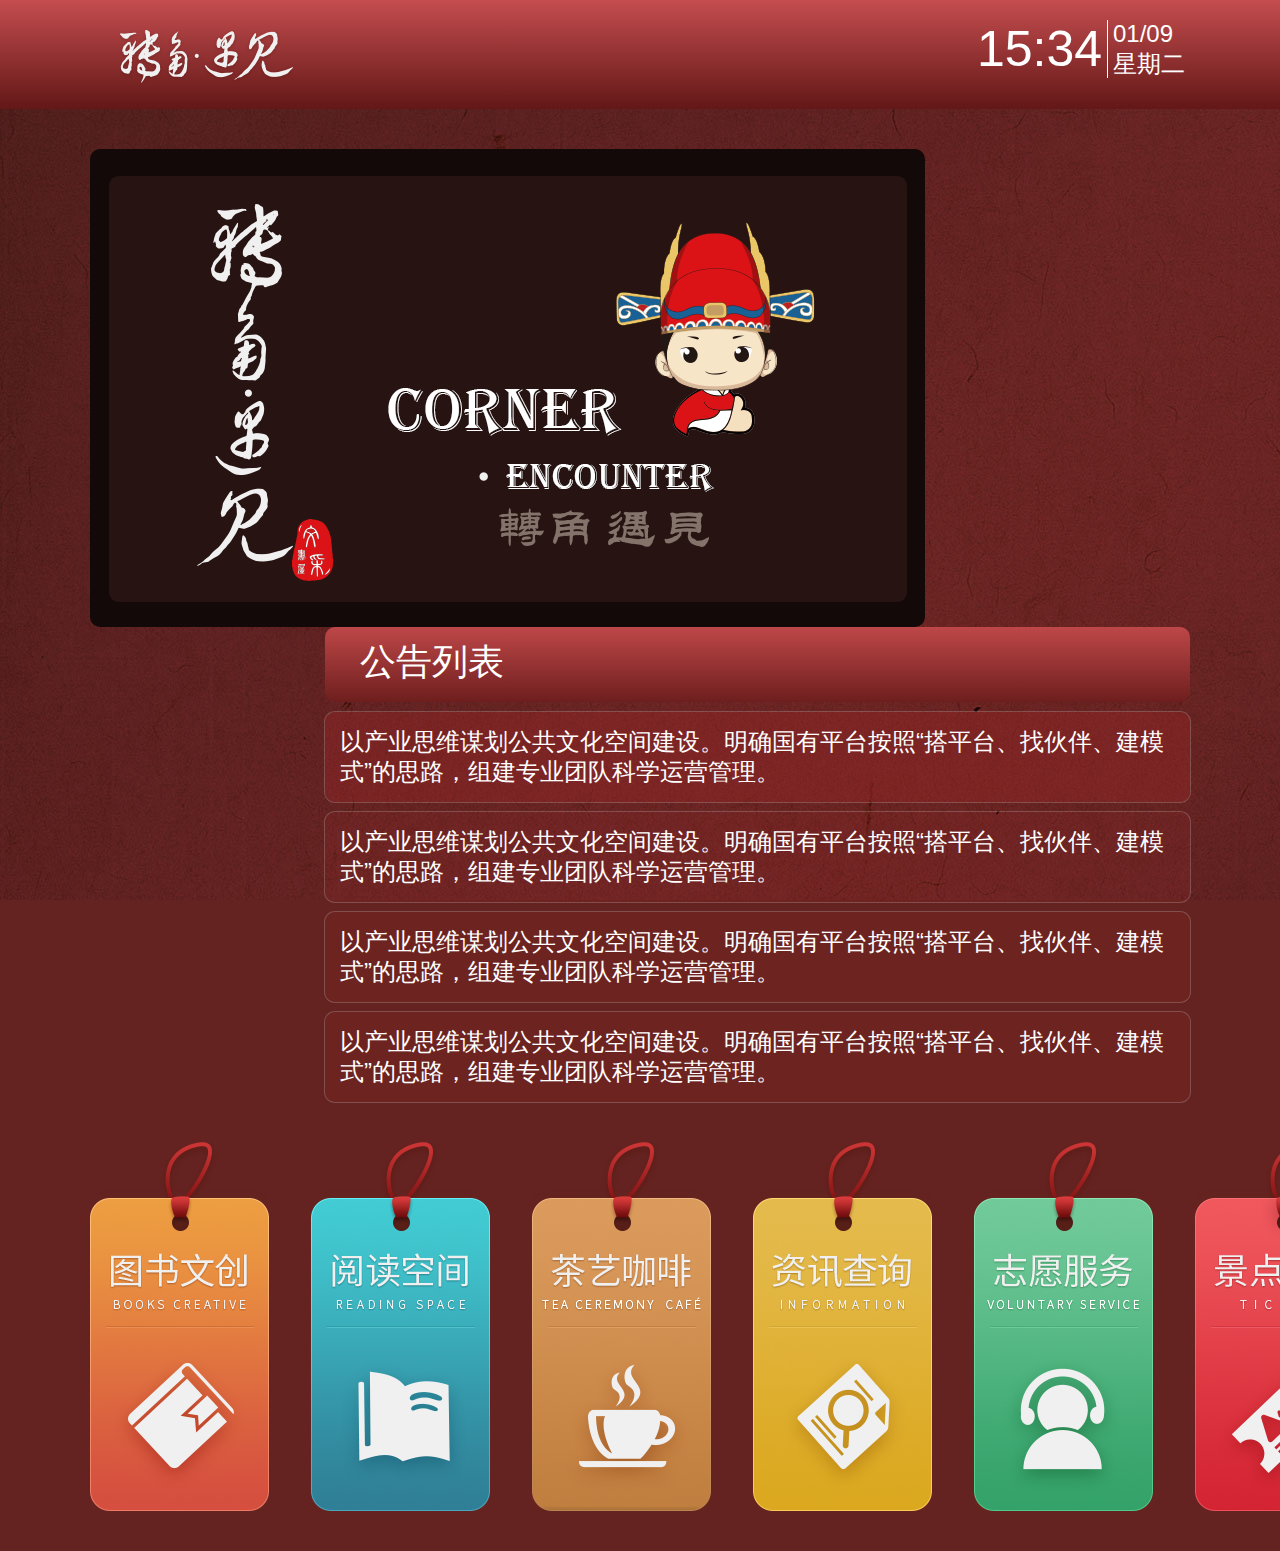
<file: index.html>
<!DOCTYPE html>
<html lang="en">
<head>
	<meta charset="UTF-8">
	<title>夫子庙</title>
	<link rel="stylesheet" href="res/style/css/app.css">
</head>
<body>
	<div class="title clearfix">
		<h1 class="pull-left"><a href="###"><img src="res/images/logo.png" /></a></h1>
		<div class="pull-right">
			<div class="quick_wrapper clearfix">
				<div class="time pull-left">15:34</div>
				<div class="date pull-left">
					<div class="dd">01/09</div>
					<div class="weekend">星期二</div>
				</div>
			</div>
		</div>
	</div>
	<div class="content index">
		<div class="row clearfix">
			<div class="banner pull-left">
				<img src="res/images/img_banner.png" alt="">
			</div>
			<div class="notice pull-right">
				<div class="notice_t">公告列表</div>
				<div class="notice_c">
					<ul>
						<li><a class="active" href="#">以产业思维谋划公共文化空间建设。明确国有平台按照“搭平台、找伙伴、建模式”的思路，组建专业团队科学运营管理。</a></li>
						<li><a href="#">以产业思维谋划公共文化空间建设。明确国有平台按照“搭平台、找伙伴、建模式”的思路，组建专业团队科学运营管理。</a></li>
						<li><a href="#">以产业思维谋划公共文化空间建设。明确国有平台按照“搭平台、找伙伴、建模式”的思路，组建专业团队科学运营管理。</a></li>
						<li><a href="#">以产业思维谋划公共文化空间建设。明确国有平台按照“搭平台、找伙伴、建模式”的思路，组建专业团队科学运营管理。</a></li>
					</ul>
				</div>
			</div>
		</div>
		<div class="row clearfix">
			<div class="nav clearfix">
				<ul class="clearfix">
					<li class="pull-left nav1"><a href="###"></a></li>
					<li class="pull-left nav2"><a href="###"></a></li>
					<li class="pull-left nav3"><a href="###"></a></li>
					<li class="pull-left nav4"><a href="###"></a></li>
					<li class="pull-left nav5"><a href="###"></a></li>
					<li class="pull-left nav6"><a href="###"></a></li>
					<li class="pull-left nav7"><a href="###"></a></li>
					<li class="pull-left nav8"><a href="###"></a></li>
				</ul>
			</div>
		</div>
	</div>
</body>
</html>
</file>
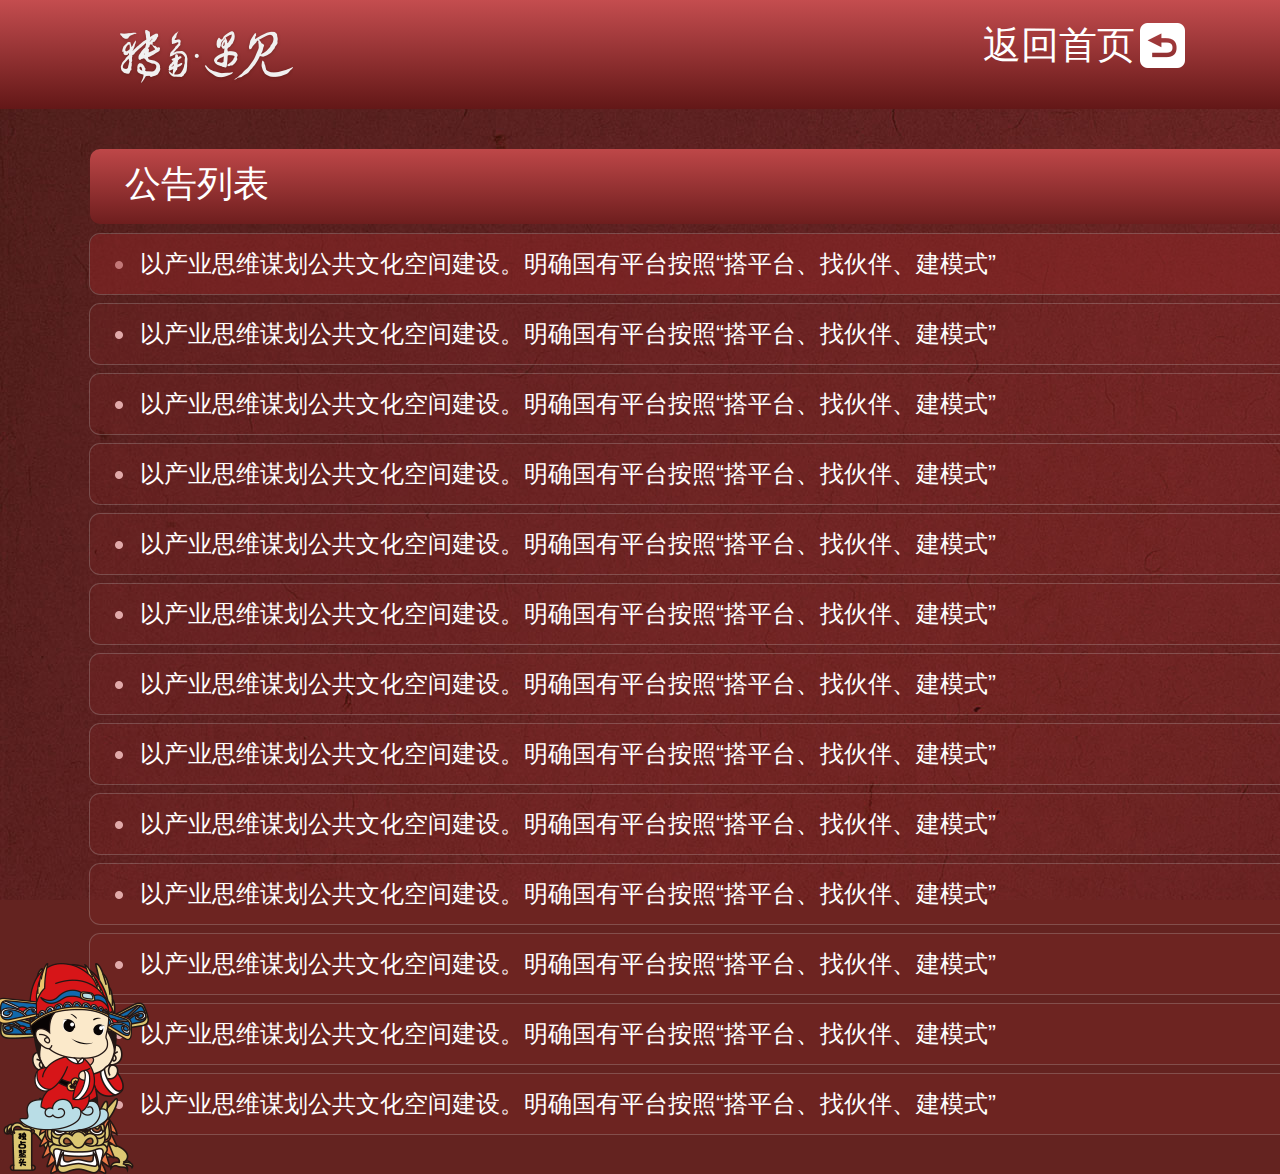
<file: news_list.html>
<!DOCTYPE html>
<html lang="en">
<head>
	<meta charset="UTF-8">
	<title>夫子庙</title>
	<link rel="stylesheet" href="res/style/css/app.css">
</head>
<body>
	<div class="title clearfix">
		<h1 class="pull-left"><a href="###"><img src="res/images/logo.png" /></a></h1>
		<div class="pull-right">
			<div class="quick_wrapper clearfix">
				<div class="btn_back">
					<a href="#">返回首页</a>
				</div>
			</div>
		</div>
	</div>
	<div class="content clearfix index news-list">
		<div class="row clearfix">
			<div class="notice">
				<div class="notice_t">公告列表</div>
				<div class="notice_c">
					<ul>
						<li><a class="active" href="#">以产业思维谋划公共文化空间建设。明确国有平台按照“搭平台、找伙伴、建模式”</a></li>
						<li><a href="#">以产业思维谋划公共文化空间建设。明确国有平台按照“搭平台、找伙伴、建模式”</a></li>
						<li><a href="#">以产业思维谋划公共文化空间建设。明确国有平台按照“搭平台、找伙伴、建模式”</a></li>
						<li><a href="#">以产业思维谋划公共文化空间建设。明确国有平台按照“搭平台、找伙伴、建模式”</a></li>
						<li><a href="#">以产业思维谋划公共文化空间建设。明确国有平台按照“搭平台、找伙伴、建模式”</a></li>
						<li><a href="#">以产业思维谋划公共文化空间建设。明确国有平台按照“搭平台、找伙伴、建模式”</a></li>
						<li><a href="#">以产业思维谋划公共文化空间建设。明确国有平台按照“搭平台、找伙伴、建模式”</a></li>
						<li><a href="#">以产业思维谋划公共文化空间建设。明确国有平台按照“搭平台、找伙伴、建模式”</a></li>
						<li><a href="#">以产业思维谋划公共文化空间建设。明确国有平台按照“搭平台、找伙伴、建模式”</a></li>
						<li><a href="#">以产业思维谋划公共文化空间建设。明确国有平台按照“搭平台、找伙伴、建模式”</a></li>
						<li><a href="#">以产业思维谋划公共文化空间建设。明确国有平台按照“搭平台、找伙伴、建模式”</a></li>
						<li><a href="#">以产业思维谋划公共文化空间建设。明确国有平台按照“搭平台、找伙伴、建模式”</a></li>
						<li><a href="#">以产业思维谋划公共文化空间建设。明确国有平台按照“搭平台、找伙伴、建模式”</a></li>
					</ul>
				</div>
			</div>
			<div class="ico_kids"><img src="res/images/ico_kids4.png" alt=""></div>
		</div>
	</div>
</body>
</html>
</file>
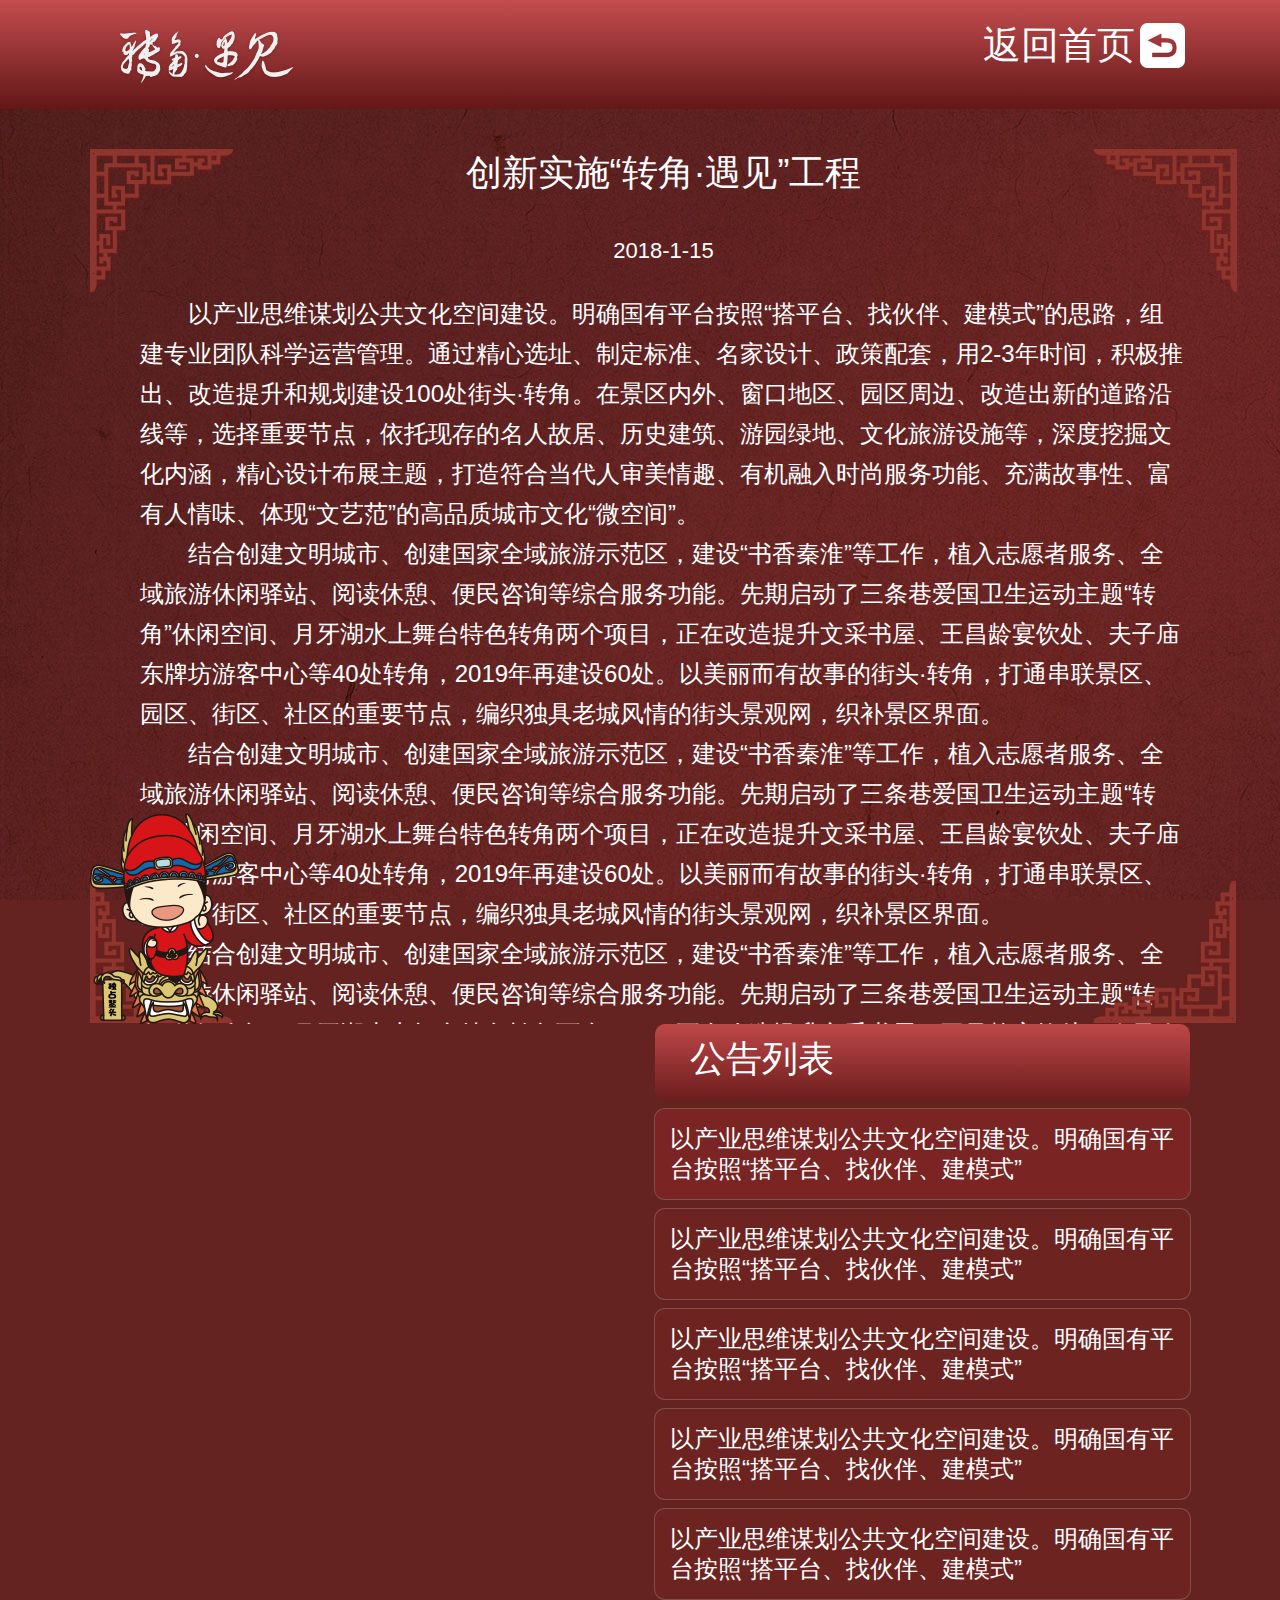
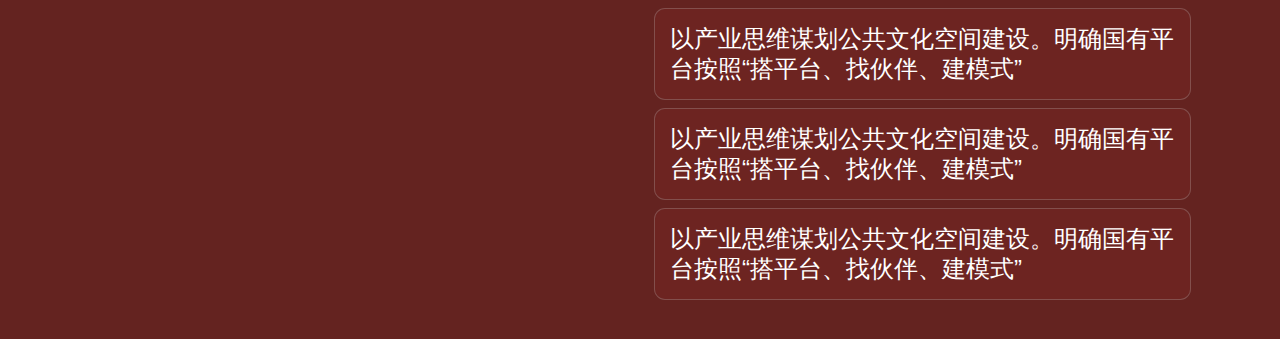
<file: notice_details.html>
<!DOCTYPE html>
<html lang="en">
<head>
	<meta charset="UTF-8">
	<title>夫子庙</title>
	<link rel="stylesheet" href="res/style/css/app.css">
</head>
<body>
	<div class="title clearfix">
		<h1 class="pull-left"><a href="###"><img src="res/images/logo.png" /></a></h1>
		<div class="pull-right">
			<div class="quick_wrapper clearfix">
				<div class="btn_back">
					<a href="#">返回首页</a>
				</div>
			</div>
		</div>
	</div>
	<div class="content clearfix index notice-details">
		<div class="row clearfix">
			<div class="pull-left notice_info">
				<div class="t">创新实施“转角·遇见”工程</div>
				<div class="dd">2018-1-15</div>
				<div class="txt scroll">
					<p>以产业思维谋划公共文化空间建设。明确国有平台按照“搭平台、找伙伴、建模式”的思路，组建专业团队科学运营管理。通过精心选址、制定标准、名家设计、政策配套，用2-3年时间，积极推出、改造提升和规划建设100处街头·转角。在景区内外、窗口地区、园区周边、改造出新的道路沿线等，选择重要节点，依托现存的名人故居、历史建筑、游园绿地、文化旅游设施等，深度挖掘文化内涵，精心设计布展主题，打造符合当代人审美情趣、有机融入时尚服务功能、充满故事性、富有人情味、体现“文艺范”的高品质城市文化“微空间”。</p>
					<p>结合创建文明城市、创建国家全域旅游示范区，建设“书香秦淮”等工作，植入志愿者服务、全域旅游休闲驿站、阅读休憩、便民咨询等综合服务功能。先期启动了三条巷爱国卫生运动主题“转角”休闲空间、月牙湖水上舞台特色转角两个项目，正在改造提升文采书屋、王昌龄宴饮处、夫子庙东牌坊游客中心等40处转角，2019年再建设60处。以美丽而有故事的街头·转角，打通串联景区、园区、街区、社区的重要节点，编织独具老城风情的街头景观网，织补景区界面。</p>
					<p>结合创建文明城市、创建国家全域旅游示范区，建设“书香秦淮”等工作，植入志愿者服务、全域旅游休闲驿站、阅读休憩、便民咨询等综合服务功能。先期启动了三条巷爱国卫生运动主题“转角”休闲空间、月牙湖水上舞台特色转角两个项目，正在改造提升文采书屋、王昌龄宴饮处、夫子庙东牌坊游客中心等40处转角，2019年再建设60处。以美丽而有故事的街头·转角，打通串联景区、园区、街区、社区的重要节点，编织独具老城风情的街头景观网，织补景区界面。</p>
					<p>结合创建文明城市、创建国家全域旅游示范区，建设“书香秦淮”等工作，植入志愿者服务、全域旅游休闲驿站、阅读休憩、便民咨询等综合服务功能。先期启动了三条巷爱国卫生运动主题“转角”休闲空间、月牙湖水上舞台特色转角两个项目，正在改造提升文采书屋、王昌龄宴饮处、夫子庙东牌坊游客中心等40处转角，2019年再建设60处。以美丽而有故事的街头·转角，打通串联景区、园区、街区、社区的重要节点，编织独具老城风情的街头景观网，织补景区界面。</p>
				</div>
				<div class="b_tl"></div>
				<div class="b_tr"></div>
				<div class="b_bl"></div>
				<div class="b_br"></div>
				<div class="ico_kids"></div>
			</div>
			
			<div class="notice pull-right">
				<div class="notice_t">公告列表</div>
				<div class="notice_c">
					<ul>
						<li><a class="active" href="#">以产业思维谋划公共文化空间建设。明确国有平台按照“搭平台、找伙伴、建模式”</a></li>
						<li><a href="#">以产业思维谋划公共文化空间建设。明确国有平台按照“搭平台、找伙伴、建模式”</a></li>
						<li><a href="#">以产业思维谋划公共文化空间建设。明确国有平台按照“搭平台、找伙伴、建模式”</a></li>
						<li><a href="#">以产业思维谋划公共文化空间建设。明确国有平台按照“搭平台、找伙伴、建模式”</a></li>
						<li><a href="#">以产业思维谋划公共文化空间建设。明确国有平台按照“搭平台、找伙伴、建模式”</a></li>
						<li><a href="#">以产业思维谋划公共文化空间建设。明确国有平台按照“搭平台、找伙伴、建模式”</a></li>
						<li><a href="#">以产业思维谋划公共文化空间建设。明确国有平台按照“搭平台、找伙伴、建模式”</a></li>
						<li><a href="#">以产业思维谋划公共文化空间建设。明确国有平台按照“搭平台、找伙伴、建模式”</a></li>
					</ul>
				</div>
			</div>
		</div>
	</div>
</body>
</html>
</file>
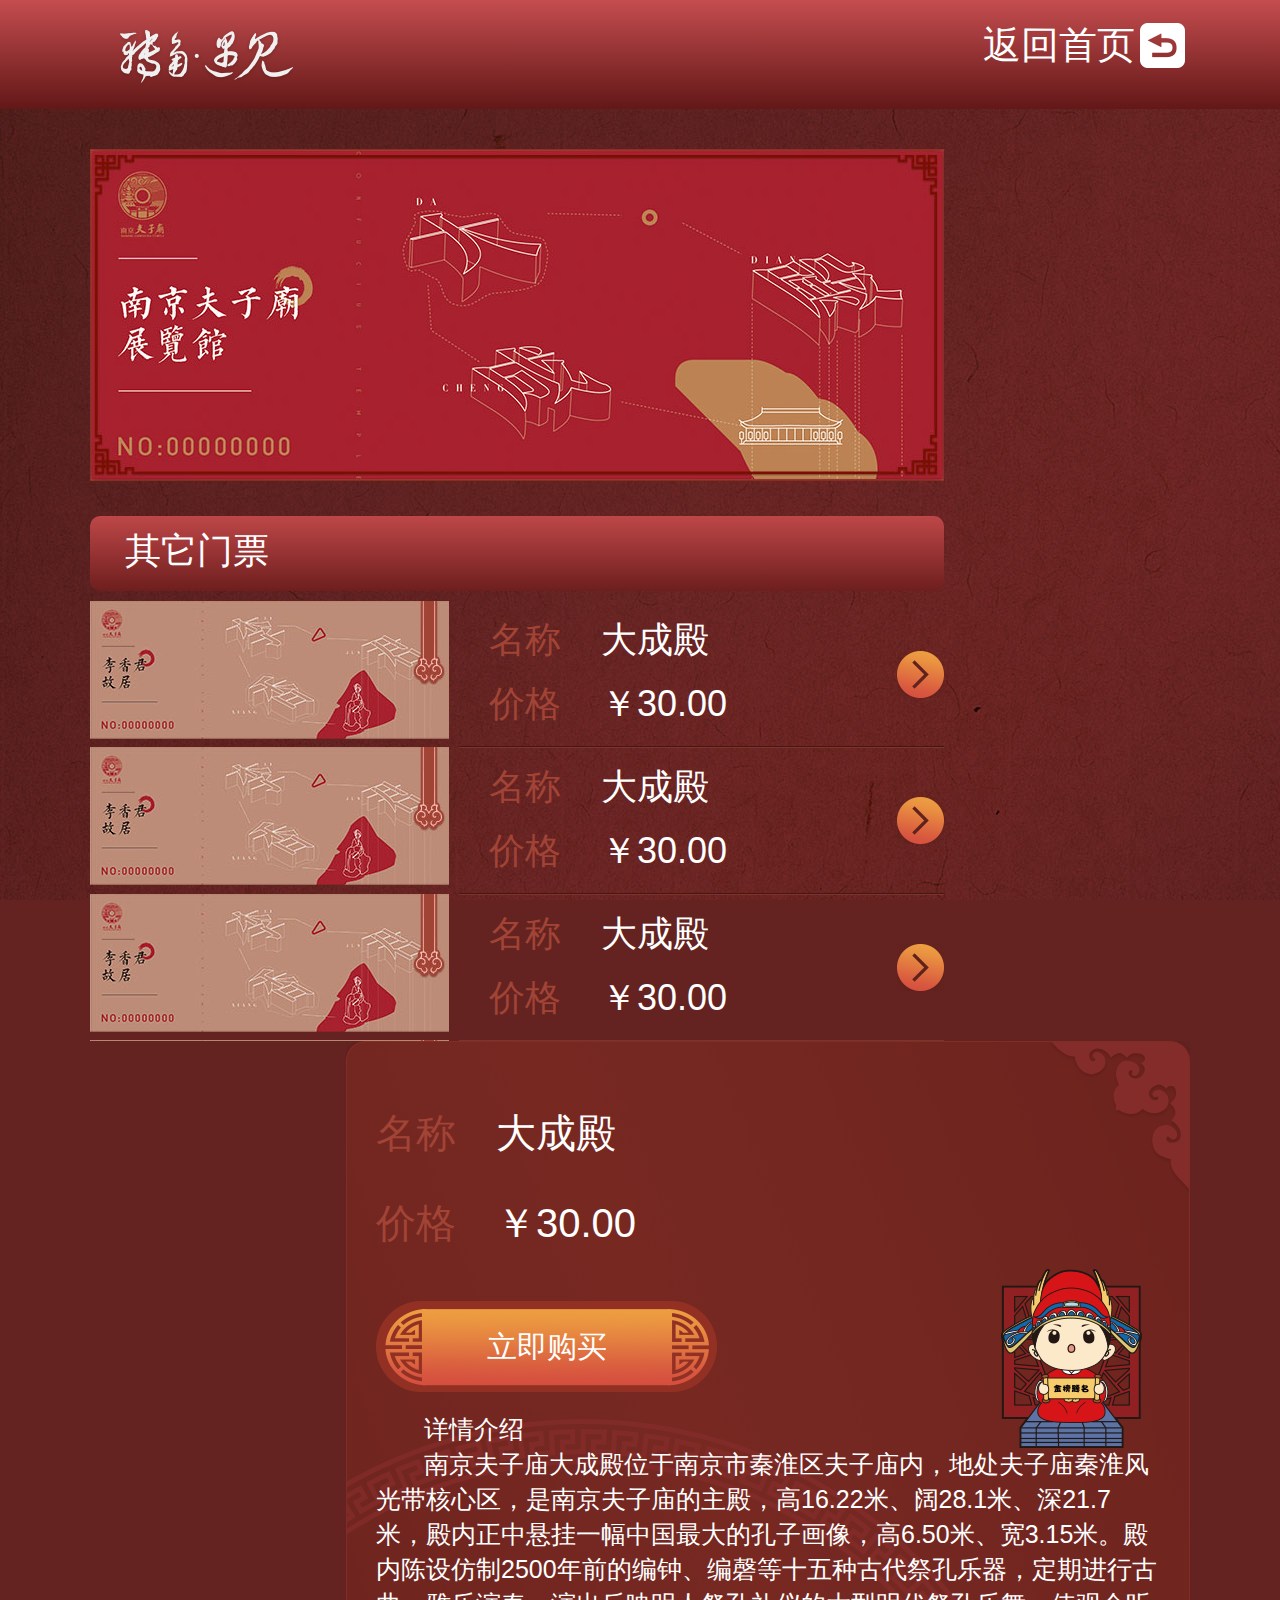
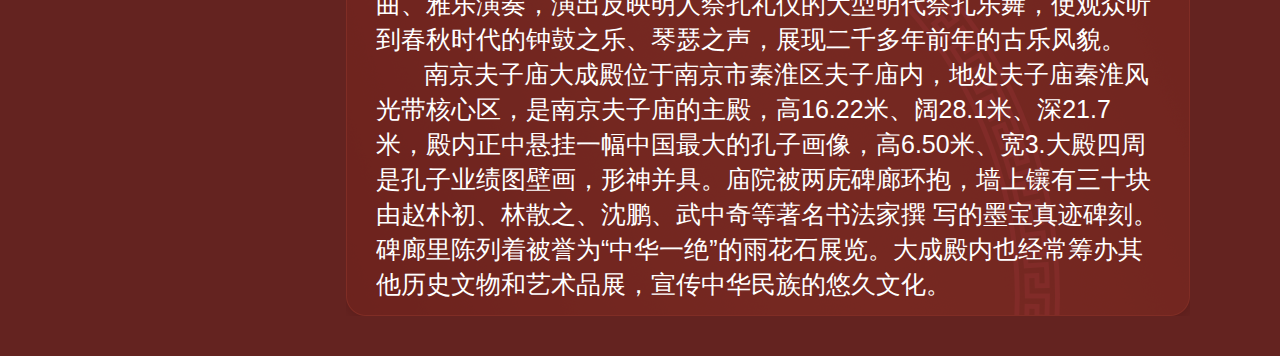
<file: ticket_details.html>
<!DOCTYPE html>
<html lang="en">
<head>
	<meta charset="UTF-8">
	<title>夫子庙</title>
	<link rel="stylesheet" href="res/style/css/app.css">
</head>
<body>
	<div class="title clearfix">
		<h1 class="pull-left"><a href="###"><img src="res/images/logo.png" /></a></h1>
		<div class="pull-right">
			<div class="quick_wrapper clearfix">
				<div class="btn_back">
					<a href="#">返回首页</a>
				</div>
			</div>
		</div>
	</div>
	<div class="content clearfix ticket-list ticket-details">
		<div class="ticket_wrapper pull-left">
			<div class="row">
				<div class="tk"><img src="res/images/img_ticket.jpg" alt=""></div>
			</div>
			<div class="row">
				<div class="notice">
					<div class="notice_t">其它门票</div>
					<div class="notice_c scroll">
						<ul>
							<li>
								<a class="clearfix" href="###">
									<span class="img pull-left"><img src="res/images/img_ticket_mini.jpg" alt=""></span>
									<span class="info pull-left info1">
										<span class="t"><span>名称</span>大成殿</span>
										<span class="t p"><span>价格</span>￥30.00</span>
									</span>
								</a>
							</li>
							<li>
								<a class="clearfix" href="###">
									<span class="img pull-left"><img src="res/images/img_ticket_mini.jpg" alt=""></span>
									<span class="info pull-left">
										<span class="t"><span>名称</span>大成殿</span>
										<span class="t p"><span>价格</span>￥30.00</span>
									</span>
								</a>
							</li>
							<li>
								<a class="clearfix" href="###">
									<span class="img pull-left"><img src="res/images/img_ticket_mini.jpg" alt=""></span>
									<span class="info pull-left info3">
										<span class="t"><span>名称</span>大成殿</span>
										<span class="t p"><span>价格</span>￥30.00</span>
									</span>
								</a>
							</li>
							<li>
								<a class="clearfix" href="###">
									<span class="img pull-left"><img src="res/images/img_ticket_mini.jpg" alt=""></span>
									<span class="info pull-left info3">
										<span class="t"><span>名称</span>大成殿</span>
										<span class="t p"><span>价格</span>￥30.00</span>
									</span>
								</a>
							</li>
						</ul>
					</div>
				</div>
			</div>
		</div>
		<div class="ticket_info pull-right">
			<div class="row">
				<div class="info">
					<div class="t"><span>名称</span>大成殿</div>
					<div class="t p"><span>价格</span>￥30.00</div>
					<div class="btn"><a class="d" href="###">立即购买</a></div>
				</div>
			</div>
			<div class="row">
				<div class="txt scroll">
					<div class="t">详情介绍</div>
					<p>南京夫子庙大成殿位于南京市秦淮区夫子庙内，地处夫子庙秦淮风光带核心区，是南京夫子庙的主殿，高16.22米、阔28.1米、深21.7米，殿内正中悬挂一幅中国最大的孔子画像，高6.50米、宽3.15米。殿内陈设仿制2500年前的编钟、编磬等十五种古代祭孔乐器，定期进行古曲、雅乐演奏，演出反映明人祭孔礼仪的大型明代祭孔乐舞，使观众听到春秋时代的钟鼓之乐、琴瑟之声，展现二千多年前年的古乐风貌。</p>
					<p>南京夫子庙大成殿位于南京市秦淮区夫子庙内，地处夫子庙秦淮风光带核心区，是南京夫子庙的主殿，高16.22米、阔28.1米、深21.7米，殿内正中悬挂一幅中国最大的孔子画像，高6.50米、宽3.大殿四周是孔子业绩图壁画，形神并具。庙院被两庑碑廊环抱，墙上镶有三十块由赵朴初、林散之、沈鹏、武中奇等著名书法家撰 写的墨宝真迹碑刻。碑廊里陈列着被誉为“中华一绝”的雨花石展览。大成殿内也经常筹办其他历史文物和艺术品展，宣传中华民族的悠久文化。</p>
					<p>南京夫子庙大成殿位于南京市秦淮区夫子庙内，地处夫子庙秦淮风光带核心区，是南京夫子庙的主殿，高16.22米、阔28.1米、深21.7米，殿内正中悬挂一幅中国最大的孔子画像，高6.50米、宽3.大殿四周是孔子业绩图壁画，形神并具。庙院被两庑碑廊环抱，墙上镶有三十块由赵朴初、林散之、沈鹏、武中奇等著名书法家撰 写的墨宝真迹碑刻。碑廊里陈列着被誉为“中华一绝”的雨花石展览。大成殿内也经常筹办其他历史文物和艺术品展，宣传中华民族的悠久文化。</p>
				</div>
			</div>
		</div>
	</div>
</body>
</html>
</file>
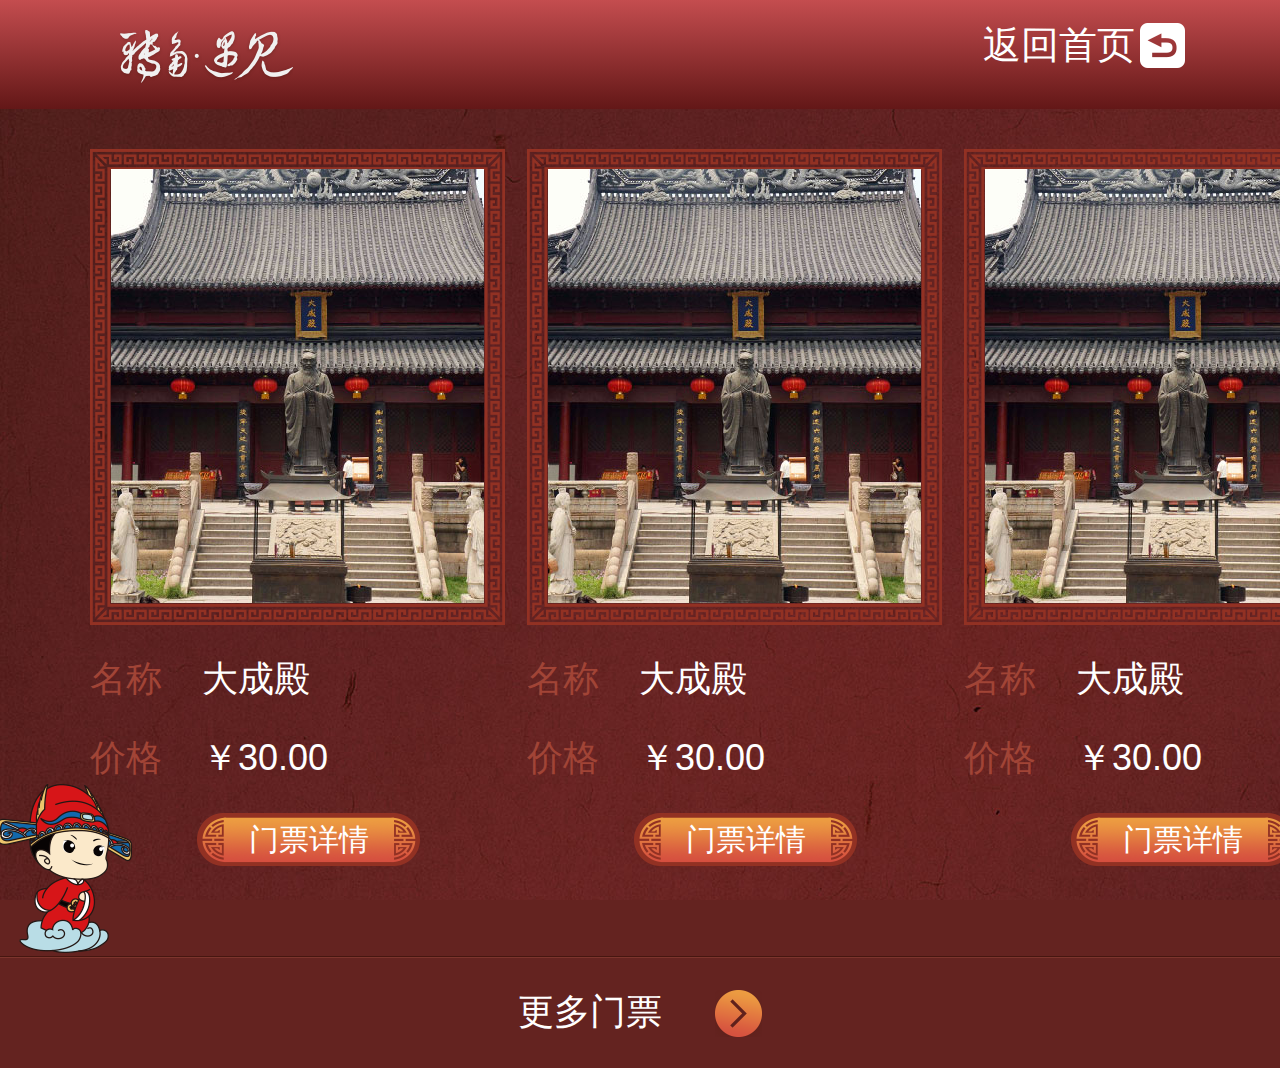
<file: ticket_index.html>
<!DOCTYPE html>
<html lang="en">
<head>
	<meta charset="UTF-8">
	<title>夫子庙</title>
	<link rel="stylesheet" href="res/style/css/app.css">
</head>
<body>
	<div class="title clearfix">
		<h1 class="pull-left"><a href="###"><img src="res/images/logo.png" /></a></h1>
		<div class="pull-right">
			<div class="quick_wrapper clearfix">
				<div class="btn_back">
					<a href="#">返回首页</a>
				</div>
			</div>
		</div>
	</div>
	<div class="content clearfix ticket-list ticket-index">
		<div class="ticket">
			<ul class="clearfix">
				<li class="pull-left">
					<div class="img"><a href="###"><img src="res/images/img2.jpg" alt=""></a></div>
					<div class="info">
						<div class="t"><span>名称</span>大成殿</div>
						<div class="t p"><span>价格</span>￥30.00</div>
						<div class="btn"><a class="d" href="###">门票详情</a></div>
					</div>
				</li>
				<li class="pull-left">
					<div class="img"><a href="###"><img src="res/images/img2.jpg" alt=""></a></div>
					<div class="info">
						<div class="t"><span>名称</span>大成殿</div>
						<div class="t p"><span>价格</span>￥30.00</div>
						<div class="btn"><a class="d" href="###">门票详情</a></div>
					</div>
				</li>
				<li class="pull-left">
					<div class="img"><a href="###"><img src="res/images/img2.jpg" alt=""></a></div>
					<div class="info">
						<div class="t"><span>名称</span>大成殿</div>
						<div class="t p"><span>价格</span>￥30.00</div>
						<div class="btn"><a class="d" href="###">门票详情</a></div>
					</div>
				</li>
				<li class="pull-left">
					<div class="img"><a href="###"><img src="res/images/img2.jpg" alt=""></a></div>
					<div class="info">
						<div class="t"><span>名称</span>大成殿</div>
						<div class="t p"><span>价格</span>￥30.00</div>
						<div class="btn"><a class="d" href="###">门票详情</a></div>
					</div>
				</li>
			</ul>
		</div>
		<div class="ico_kids"><img src="res/images/ico_kids4.png" alt=""></div>
	</div>
	<div class="ticket_index_more text-center">
		<a href="###" class="btn_more">更多门票</a>
	</div>
</body>
</html>
</file>
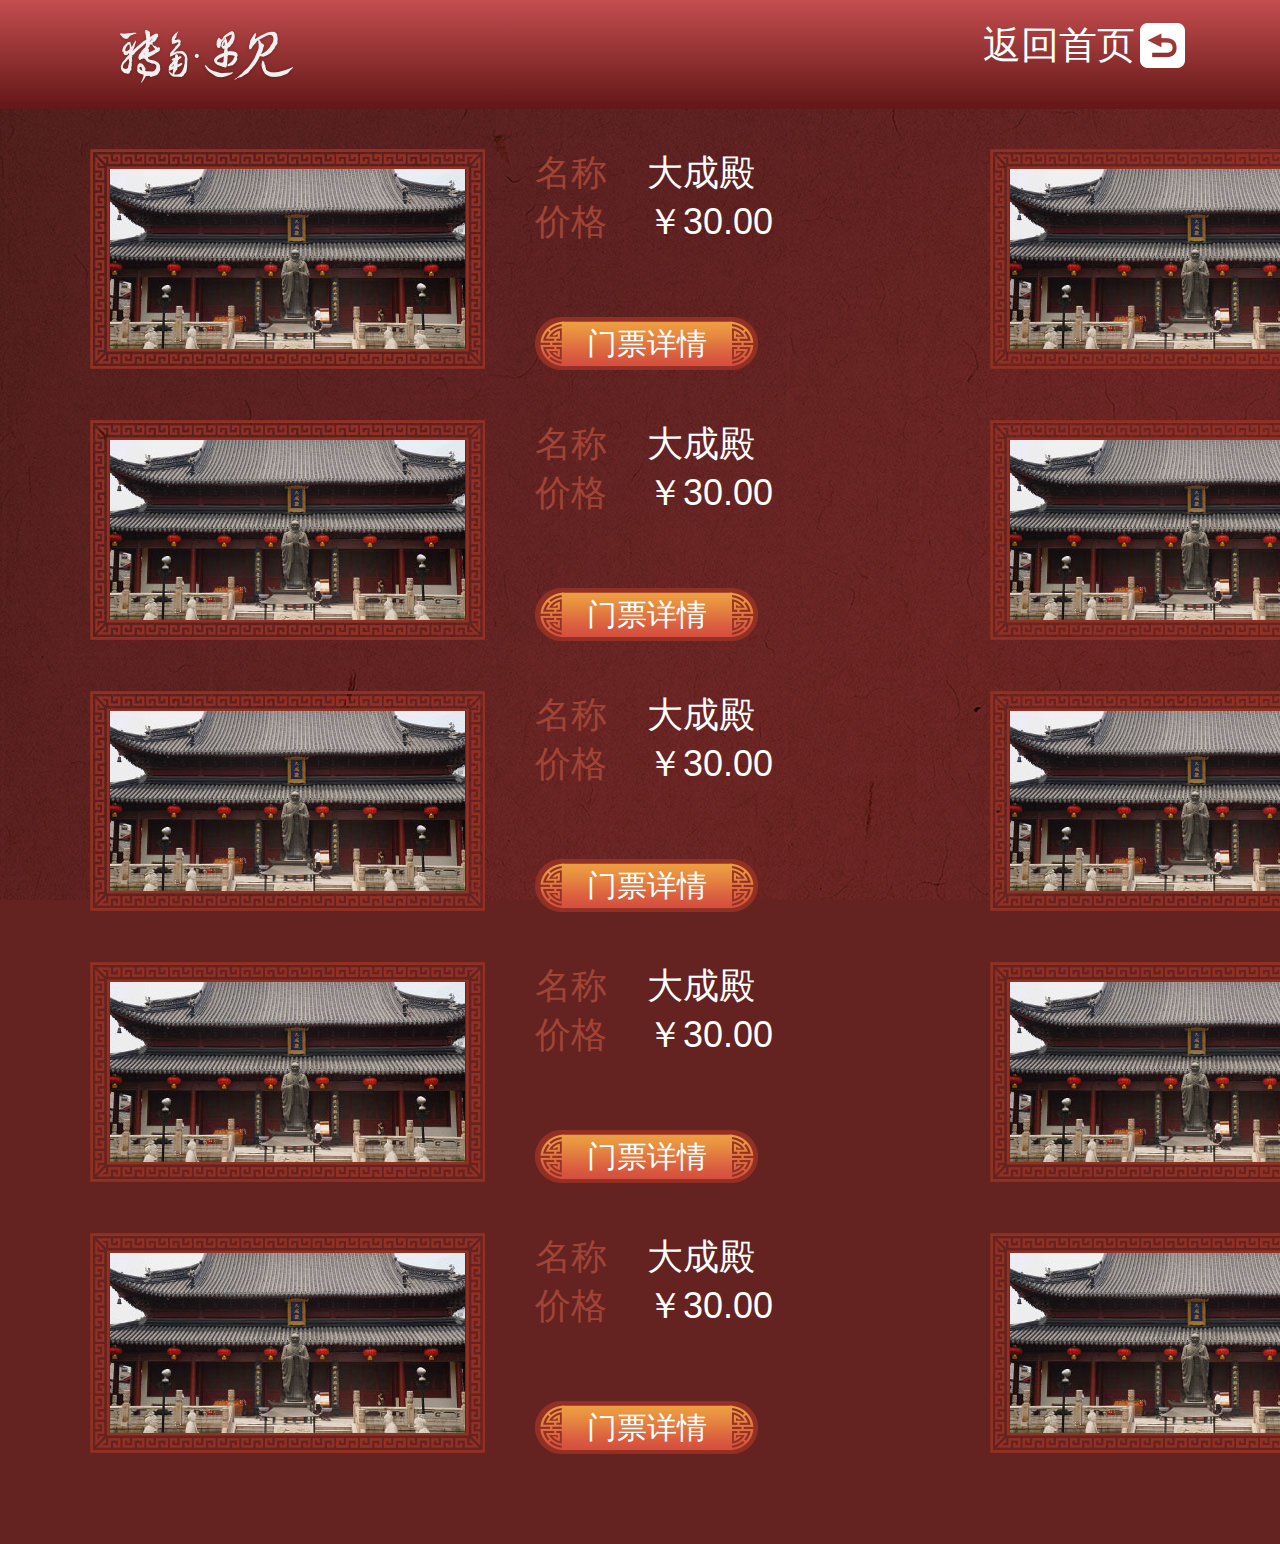
<file: ticket_list.html>
<!DOCTYPE html>
<html lang="en">
<head>
	<meta charset="UTF-8">
	<title>夫子庙</title>
	<link rel="stylesheet" href="res/style/css/app.css">
</head>
<body>
	<div class="title clearfix">
		<h1 class="pull-left"><a href="###"><img src="res/images/logo.png" /></a></h1>
		<div class="pull-right">
			<div class="quick_wrapper clearfix">
				<div class="btn_back">
					<a href="#">返回首页</a>
				</div>
			</div>
		</div>
	</div>
	<div class="content clearfix ticket-list">
		<div class="ticket">
			<ul class="clearfix">
				<li class="pull-left">
					<div class="img pull-left"><a href="###"><img src="res/images/img1.jpg" alt=""></a></div>
					<div class="info pull-left">
						<div class="t"><span>名称</span>大成殿</div>
						<div class="t p"><span>价格</span>￥30.00</div>
						<div class="btn"><a class="d" href="###">门票详情</a></div>
					</div>
				</li>
				<li class="pull-left">
					<div class="img pull-left"><a href="###"><img src="res/images/img1.jpg" alt=""></a></div>
					<div class="info pull-left">
						<div class="t"><span>名称</span>大成殿</div>
						<div class="t p"><span>价格</span>￥30.00</div>
						<div class="btn"><a class="d" href="###">门票详情</a></div>
					</div>
				</li>
				<li class="pull-left">
					<div class="img pull-left"><a href="###"><img src="res/images/img1.jpg" alt=""></a></div>
					<div class="info pull-left">
						<div class="t"><span>名称</span>大成殿</div>
						<div class="t p"><span>价格</span>￥30.00</div>
						<div class="btn"><a class="d" href="###">门票详情</a></div>
					</div>
				</li>
				<li class="pull-left">
					<div class="img pull-left"><a href="###"><img src="res/images/img1.jpg" alt=""></a></div>
					<div class="info pull-left">
						<div class="t"><span>名称</span>大成殿</div>
						<div class="t p"><span>价格</span>￥30.00</div>
						<div class="btn"><a class="d" href="###">门票详情</a></div>
					</div>
				</li>
				<li class="pull-left">
					<div class="img pull-left"><a href="###"><img src="res/images/img1.jpg" alt=""></a></div>
					<div class="info pull-left">
						<div class="t"><span>名称</span>大成殿</div>
						<div class="t p"><span>价格</span>￥30.00</div>
						<div class="btn"><a class="d" href="###">门票详情</a></div>
					</div>
				</li>
				<li class="pull-left">
					<div class="img pull-left"><a href="###"><img src="res/images/img1.jpg" alt=""></a></div>
					<div class="info pull-left">
						<div class="t"><span>名称</span>大成殿</div>
						<div class="t p"><span>价格</span>￥30.00</div>
						<div class="btn"><a class="d" href="###">门票详情</a></div>
					</div>
				</li>
				<li class="pull-left">
					<div class="img pull-left"><a href="###"><img src="res/images/img1.jpg" alt=""></a></div>
					<div class="info pull-left">
						<div class="t"><span>名称</span>大成殿</div>
						<div class="t p"><span>价格</span>￥30.00</div>
						<div class="btn"><a class="d" href="###">门票详情</a></div>
					</div>
				</li>
				<li class="pull-left">
					<div class="img pull-left"><a href="###"><img src="res/images/img1.jpg" alt=""></a></div>
					<div class="info pull-left">
						<div class="t"><span>名称</span>大成殿</div>
						<div class="t p"><span>价格</span>￥30.00</div>
						<div class="btn"><a class="d" href="###">门票详情</a></div>
					</div>
				</li>
				<li class="pull-left">
					<div class="img pull-left"><a href="###"><img src="res/images/img1.jpg" alt=""></a></div>
					<div class="info pull-left">
						<div class="t"><span>名称</span>大成殿</div>
						<div class="t p"><span>价格</span>￥30.00</div>
						<div class="btn"><a class="d" href="###">门票详情</a></div>
					</div>
				</li>
				<li class="pull-left">
					<div class="img pull-left"><a href="###"><img src="res/images/img1.jpg" alt=""></a></div>
					<div class="info pull-left">
						<div class="t"><span>名称</span>大成殿</div>
						<div class="t p"><span>价格</span>￥30.00</div>
						<div class="btn"><a class="d" href="###">门票详情</a></div>
					</div>
				</li>
			</ul>
			<div class="ico_kids"><img src="res/images/ico_kids3.png" alt=""></div>
		</div>
	</div>
</body>
</html>
</file>
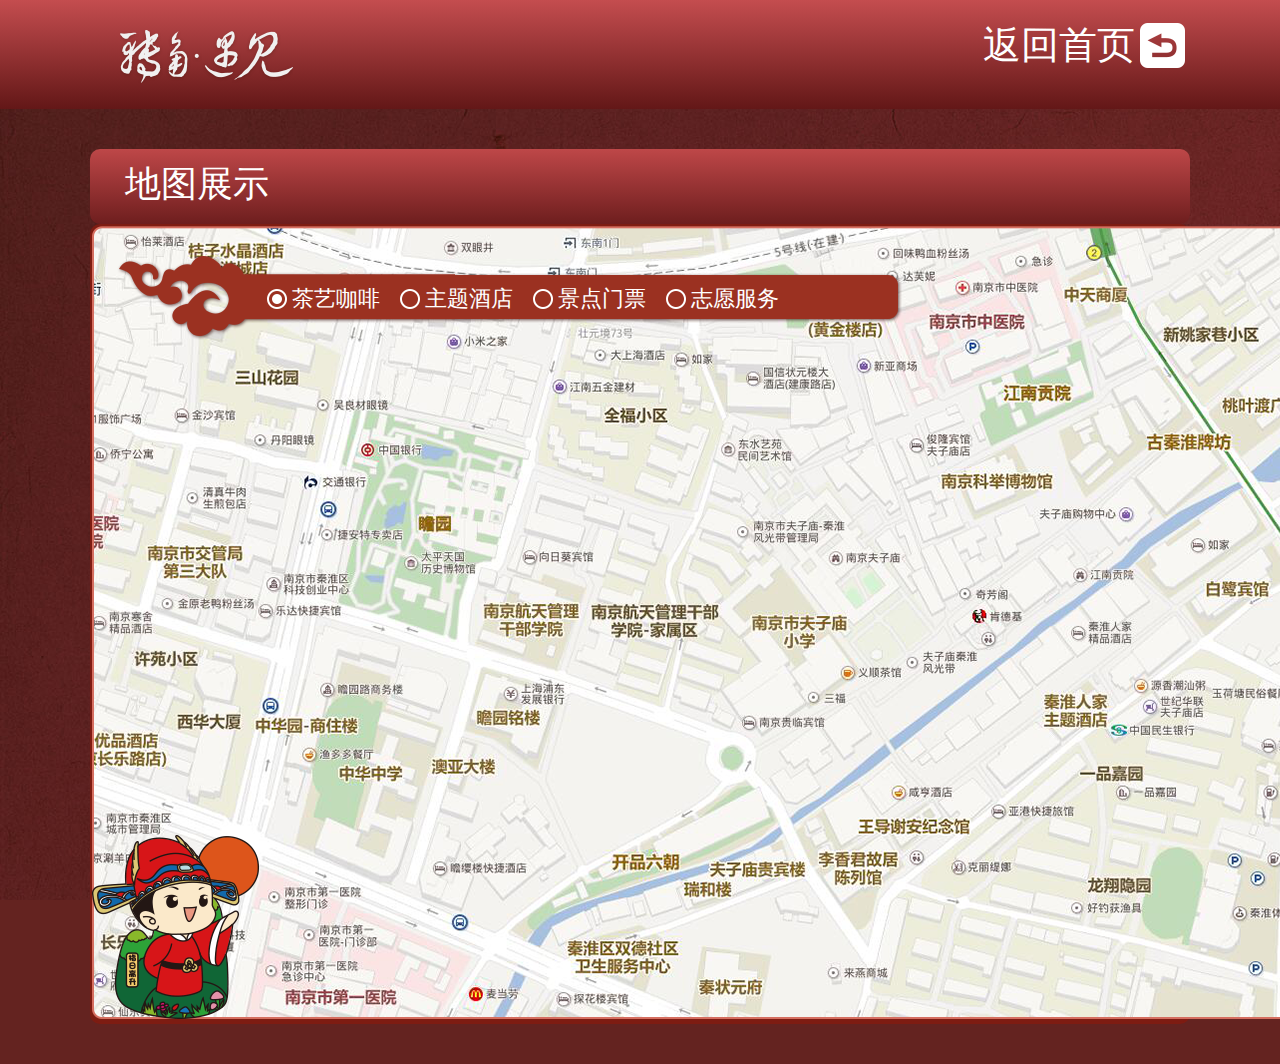
<file: tour_index.html>
<!DOCTYPE html>
<html lang="en">
<head>
	<meta charset="UTF-8">
	<title>夫子庙</title>
	<link rel="stylesheet" href="res/style/css/app.css">
</head>
<body>
	<div class="title clearfix">
		<h1 class="pull-left"><a href="###"><img src="res/images/logo.png" /></a></h1>
		<div class="pull-right">
			<div class="quick_wrapper clearfix">
				<div class="btn_back">
					<a href="#">返回首页</a>
				</div>
			</div>
		</div>
	</div>
	<div class="content clearfix tour-index">
		<div class="notice">
			<div class="notice_t">地图展示</div>
			<div class="notice_c">
				<div class="map">
					<div class="tour_nav">
						<ul class="clearfix">
							<li class="pull-left"><a class="active" href="#">茶艺咖啡</a></li>
							<li class="pull-left"><a href="#">主题酒店</a></li>
							<li class="pull-left"><a href="#">景点门票</a></li>
							<li class="pull-left"><a href="#">志愿服务</a></li>
						</ul>
					</div>
					<img src="res/images/img_map.png" alt="">
					<div class="ico_kids2"><img src="res/images/ico_kids2.png" alt=""></div>
				</div>
			</div>
		</div>
	</div>
</body>
</html>
</file>
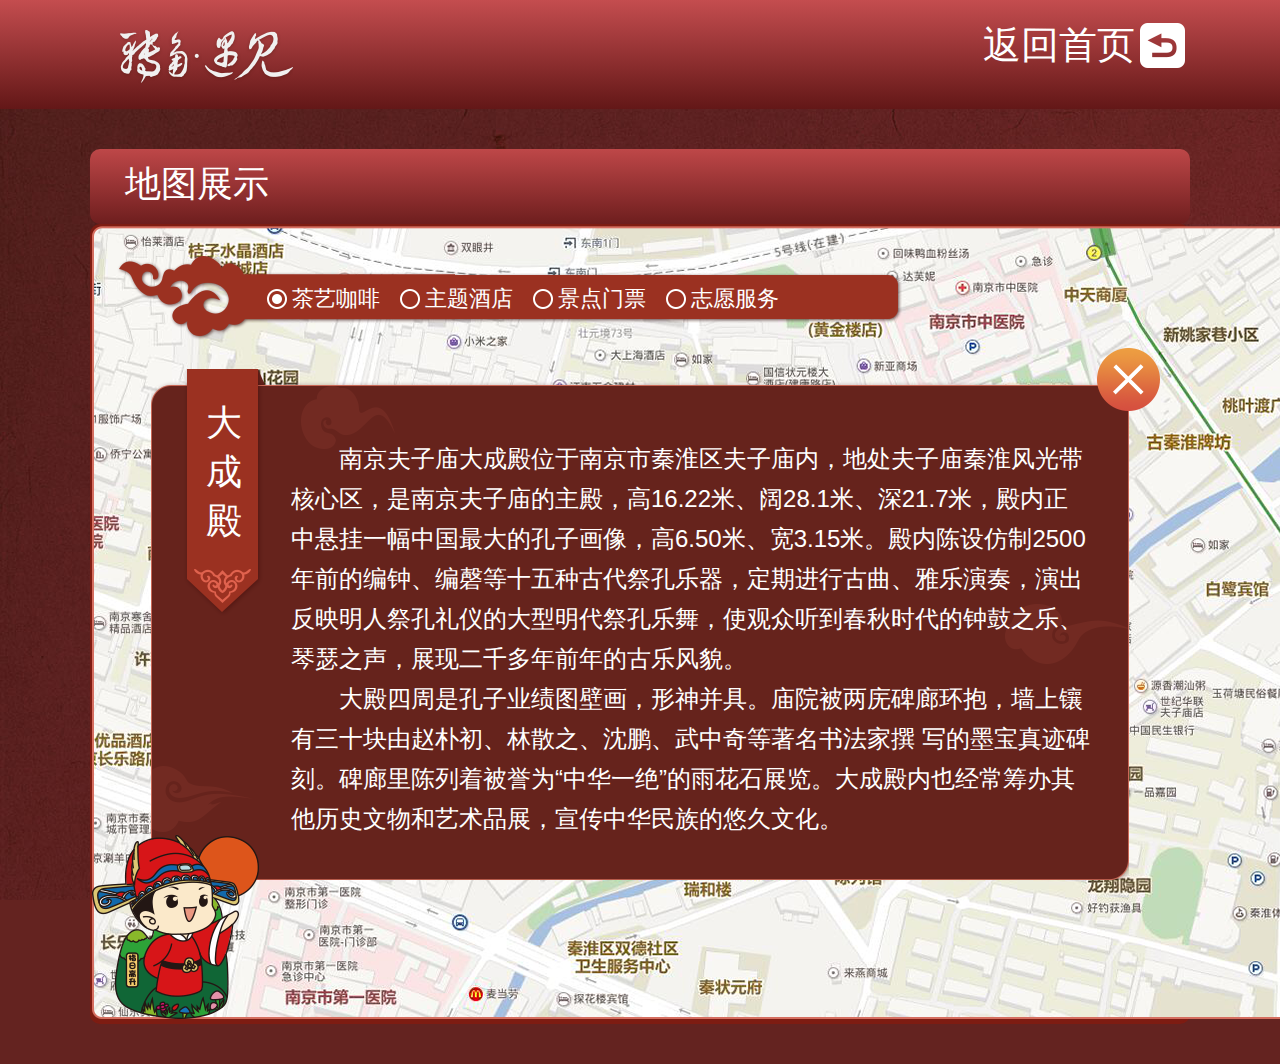
<file: tour_index_pop.html>
<!DOCTYPE html>
<html lang="en">
<head>
	<meta charset="UTF-8">
	<title>夫子庙</title>
	<link rel="stylesheet" href="res/style/css/app.css">
</head>
<body>
	<div class="title clearfix">
		<h1 class="pull-left"><a href="###"><img src="res/images/logo.png" /></a></h1>
		<div class="pull-right">
			<div class="quick_wrapper clearfix">
				<div class="btn_back">
					<a href="#">返回首页</a>
				</div>
			</div>
		</div>
	</div>
	<div class="content clearfix tour-index">
		<div class="notice">
			<div class="notice_t">地图展示</div>
			<div class="notice_c">
				<div class="map">
					<div class="tour_nav">
						<ul class="clearfix">
							<li class="pull-left"><a class="active" href="#">茶艺咖啡</a></li>
							<li class="pull-left"><a href="#">主题酒店</a></li>
							<li class="pull-left"><a href="#">景点门票</a></li>
							<li class="pull-left"><a href="#">志愿服务</a></li>
						</ul>
					</div>
					<div class="pop">
						<div class="pop_t pull-left">大成殿大成殿大成殿</div>
						<div class="pop_c pull-left scroll">
							<p>南京夫子庙大成殿位于南京市秦淮区夫子庙内，地处夫子庙秦淮风光带核心区，是南京夫子庙的主殿，高16.22米、阔28.1米、深21.7米，殿内正中悬挂一幅中国最大的孔子画像，高6.50米、宽3.15米。殿内陈设仿制2500年前的编钟、编磬等十五种古代祭孔乐器，定期进行古曲、雅乐演奏，演出反映明人祭孔礼仪的大型明代祭孔乐舞，使观众听到春秋时代的钟鼓之乐、琴瑟之声，展现二千多年前年的古乐风貌。</p>
							<p>大殿四周是孔子业绩图壁画，形神并具。庙院被两庑碑廊环抱，墙上镶有三十块由赵朴初、林散之、沈鹏、武中奇等著名书法家撰 写的墨宝真迹碑刻。碑廊里陈列着被誉为“中华一绝”的雨花石展览。大成殿内也经常筹办其他历史文物和艺术品展，宣传中华民族的悠久文化。</p>
							<p>大殿四周是孔子业绩图壁画，形神并具。庙院被两庑碑廊环抱，墙上镶有三十块由赵朴初、林散之、沈鹏、武中奇等著名书法家撰 写的墨宝真迹碑刻。碑廊里陈列着被誉为“中华一绝”的雨花石展览。大成殿内也经常筹办其他历史文物和艺术品展，宣传中华民族的悠久文化。</p>
							<p>大殿四周是孔子业绩图壁画，形神并具。庙院被两庑碑廊环抱，墙上镶有三十块由赵朴初、林散之、沈鹏、武中奇等著名书法家撰 写的墨宝真迹碑刻。碑廊里陈列着被誉为“中华一绝”的雨花石展览。大成殿内也经常筹办其他历史文物和艺术品展，宣传中华民族的悠久文化。</p>
							<p>大殿四周是孔子业绩图壁画，形神并具。庙院被两庑碑廊环抱，墙上镶有三十块由赵朴初、林散之、沈鹏、武中奇等著名书法家撰 写的墨宝真迹碑刻。碑廊里陈列着被誉为“中华一绝”的雨花石展览。大成殿内也经常筹办其他历史文物和艺术品展，宣传中华民族的悠久文化。</p>
						</div>
						<div class="btn_close"><a href="###"><img src="res/images/ico_close.png" alt=""></a></div>
					</div>
					<img src="res/images/img_map.png" alt="">
					<div class="ico_kids2"><img src="res/images/ico_kids2.png" alt=""></div>
				</div>
			</div>
		</div>
	</div>
</body>
</html>
</file>
<file: res/style/css/app.css>
/* reset
------------------------------*/
body,h1,h2,h3,h4,h5,h6,hr,p,blockquote,
dl,dt,dd,ul,ol,li, 
pre, 
fieldset,lengend,button,input,textarea, 
th,td{ 
    margin:0;
    padding:0;
}

blockquote:before,
blockquote:after,
q:before,
q:after{
	content:'';
	content:none;
}
blockquote,q{
	quotes:none;
}

ul,ol,li{
	list-style:none;
}

form{
	margin:0;
}
fieldset,img{
	border:none;
} 
input{
	line-height: 150%;
}

button{
	cursor:pointer;
}

table{
	border-collapse:collapse;
	border-spacing:0;
}
em{
	font-style: normal;
}



/* globle set
------------------------------*/
body,
button, input, select, textarea {
    font-size:12px;
	font-family:microsoft yahei,simsun,Tahoma,Arial,serif;
}

body{
	background:#642320 url(images/bg.jpg) fixed;
	color:#fff;
}

a{
	color:#fff;
	text-decoration:none;
}

a:hover{
	color: #fff;
}

h2{
	 
}
h3{
	 
}
h4{
	 
}
textarea{
	resize:none;
}
em{
	
}
select{
	height:22px; 
	line-height:18px; 
	padding:2px 0
}

/* pub className
------------------------------*/
.clearfix{
	_zoom:1;
}
.clearfix:after{
	content:".";
	display:block;
	height:0;
	clear:both;
	visibility:hidden;
}
.clearfix{
	display:inline-block;
}
.clearfix {
  display:block;
}
/* Hides from IE-mac \*/
* html .clearfix{
	height:1%;
}
/* End hide from IE-mac */
.hide{
	display:none;
}
.show{
	display:block;
}
.pull-left{
	float: left;
}
.pull-right{
	float: right;
}
.text-center{
	text-align: center;
}
.text-right{
	text-align: right;
}
.text-left{
	text-align: left;
}
.g-wrapper{
	width: 1100px;
	margin:0 auto;
}


/* index

	background: url(images/bg_title.png) 0 0 repeat-x;
------------------------------*/
.title{
	background: linear-gradient(#C44D4F,#631717);
	height: 109px;
	padding-left:120px;
	padding-right:95px;
}
.title h1{
	height: 109px;
	line-height: 109px;
}
.title h1 img{
	display: inline-block;
	vertical-align: middle;
}
.title .quick_wrapper{
	padding-top:20px;
}
.title .quick_wrapper .time{
	font-size: 50px;
	border-right:1px solid #fff;
	padding-right:5px;
	margin-right:5px;
}
.title .date{
	font-size: 24px;
}
.title .btn_back a{
	display: block;
	font-size: 38px;
	padding-right:50px;
	background: url(images/ico_back.png) right center no-repeat;
}
.content{
	padding:40px 90px;
}
.content .banner{
	width: 835px;
	height:478px;
	line-height: 478px;
	text-align: center;
	background: #130908;
	border-radius: 10px;
}
.content .banner img{
	display: inline-block;
	vertical-align: middle;
}
.index .notice{
	width: 865px;
}
.content .notice .notice_t{
	height: 75px;
	line-height: 70px;
	font-size: 36px;
	background: linear-gradient(#BE4748,#6E1E1E);
	border-radius: 10px;
	padding-left:35px;
}
.index .notice .notice_c a{
	display: block;
	background:rgba(144,38,38,0.2);
	border-radius: 10px;
	box-shadow:0px 0px 0px 1px rgba(255, 255, 255, 0.2);
	font-size:24px;
	line-height: 30px;
	padding:15px;
	margin-top: 10px;
}
.index .notice .notice_c a.active{
	display: block;
	background:rgba(144,38,38,0.5);
	border-radius: 10px;
	box-shadow:0px 0px 0px 1px rgba(255, 255, 255, 0.2);
	font-size:24px;
	line-height: 30px;
	padding:15px;
	margin-top: 10px;
}
.content .nav{
	width: 1750px;
	margin:0 auto;
	padding-top:40px;
	overflow: hidden;
}
.content .nav ul{
	width: 1900px;
}
.content .nav li{
	margin-right: 42px;
}
.content .nav a{
	display: block;
	width: 179px;
	height: 369px;
	background: url(images/bg_button.png) 0 0 no-repeat;
}
.content .nav .nav2 a{
	background-position: -221px 0;
}

.content .nav .nav3 a{
	background-position: -443px 0;
}

.content .nav .nav4 a{
	background-position: -664px 0;
}

.content .nav .nav5 a{
	background-position: -885px 0;
}

.content .nav .nav6 a{
	background-position: -1106px 0;
}

.content .nav .nav7 a{
	background-position: -1328px 0;
}

.content .nav .nav8 a{
	background-position: -1549px 0;
}


.content .notice_info{
	width: 1147px;
	position: relative;
}
.content .notice_info .t{
	font-size: 36px;
	text-align: center;
	margin: 0 auto;
	width: 800px;
	overflow: hidden;
}
.content .notice_info .dd{
	text-align: center;
	font-size: 22px;
	margin: 0 auto;
	width: 800px;
	overflow: hidden;
	margin-top: 40px;
}
.content .notice_info .txt{
	padding:30px 50px 290px;
	font-size: 24px;
	line-height: 40px;
	text-indent: 48px;
	height: 440px;
	overflow-y: scroll;
}
.content .notice_info .b_tl{
	background: url(images/bg_border_tl.png) 0 0 no-repeat;
	width: 143px;
	height: 143px;
	position: absolute;
	top:0;
	left:0;
}
.content .notice_info .b_tr{
	background: url(images/bg_border_tr.png) 0 0 no-repeat;
	width: 143px;
	height: 143px;
	position: absolute;
	top:0;
	right:0;
}
.content .notice_info .b_bl{
	background: url(images/bg_border_bl.png) 0 0 no-repeat;
	width: 143px;
	height: 143px;
	position: absolute;
	bottom:0;
	left:0;
}
.content .notice_info .b_br{
	background: url(images/bg_border_br.png) 0 0 no-repeat;
	width: 143px;
	height: 143px;
	position: absolute;
	bottom:0;
	right:0;
}
.index .ico_kids{
	background: url(images/ico_kids.png) 0 0 no-repeat;
	width: 149px;
	height: 211px;
	position: absolute;
	bottom:0;
	left:0;
}
.notice-details .notice{
	width: 535px;
}


.tour-index .map{
	background: #7e1c12;
	border:2px solid #7e1c12;
	border-radius: 10px;
	position: relative;
}
.tour-index .map .ico_kids2{
	position: absolute;
	bottom: 0;
	left:0;
	z-index: 999;
}
.tour-index .map .tour_nav{
	position: absolute;
	top:30px;
	left:25px;
	background: url(images/bg_tour_nav.png) 0 0 no-repeat;
	width: 637px;
	height: 86px;
	line-height: 86px;
	padding-left:150px;
	font-size: 22px;
	z-index: 999;
}
.tour-index .map .tour_nav li{
	margin-right:20px;
}
.tour-index .map .tour_nav a{
	background: url(images/bg_radio.png) 0 center no-repeat;
	padding-left:25px;

}
.tour-index .map .tour_nav a.active{
	background: url(images/bg_radio_active.png) 0 center no-repeat;
}
.tour-index .map .pop{
	position: absolute;
	top:50%;
	left:50%;
	background:url(images/bg_pop.png) 0 0 no-repeat;
	width: 978px;
	height: 511px;
	margin-left:-489px;
	margin-top: -255px;
	z-index: 999;
}
.tour-index .map .pop .btn_close{
	position: absolute;
	top:-21px;
	right:-31px;
}
.tour-index .map .pop .pop_t{
	width: 60px;
	height: 140px;
	overflow:hidden;
	font-size: 36px;
	margin-left:55px;
	padding-top:30px; 
}
.tour-index .map .pop .pop_c{
	width: 800px;
	height: 400px;
	overflow: auto;
	font-size: 24px;
	line-height: 40px;
	padding-top: 50px;
	padding-right:30px;
	text-indent: 48px;
	margin-top: 20px;
	margin-left: 25px;
}
.scroll::-webkit-scrollbar {/*滚动条整体样式*/
	width: 10px;     /*高宽分别对应横竖滚动条的尺寸*/
	height: 1px;
}
.scroll::-webkit-scrollbar-thumb {/*滚动条里面小方块*/
	border-radius: 10px;
	-webkit-box-shadow: inset 0 0 5px rgba(0,0,0,0.2);
	background: #9B3420;
}
.scroll::-webkit-scrollbar-track {/*滚动条里面轨道*/
	-webkit-box-shadow: inset 0 0 5px rgba(0,0,0,0.2);
	border-radius: 10px;
	background: none;
}
.ticket-list .ticket{
	width: 1740px;
	overflow: hidden;
	position: relative;
}
.ticket-list .ticket ul{
	width: 1900px;
}
.ticket-list .ticket li{
	width: 900px;
	margin-bottom: 50px;
}
.ticket-list .ticket .img{
	background: url(images/bg_img_border.png) 0 0 no-repeat;
	width: 355px;
	height: 180px;
	text-align: center;
	padding:20px;
}
.ticket-list .ticket .img img{
	width: 355px;
	height: 180px;
}
.ticket-list .ticket .info{
	margin-left: 50px;
}
.ticket-list .ticket .info .t{
	font-size: 36px;
}
.ticket-list .ticket .info .t span{
	color: #a14436;
	display: inline-block;
	margin-right: 40px;
}
.ticket-list .ticket .btn{
	margin-top: 70px;
}
.ticket-list .ticket .btn .d{
	display: block;
	background: url(images/bg_btn.png) 0 0 no-repeat;
	width: 223px;
	height: 53px;
	line-height: 53px;
	text-align: center;
	font-size: 30px;
}
.ticket-list .ico_kids{
	position: absolute;
	right: 0;
	bottom: 0;
}
.page{
	height: 45px;
	text-align: center;
}
.page a{
	display: inline-block;
	width: 45px;
	height: 45px;
	line-height: 45px;
	font-size: 36px;
	opacity: 0.2;
}
.page a img{
	display: inline-block;
	vertical-align: middle;
}
.page .btn_pre{
	margin-right:80px;
}
.page .btn_next{
	margin-left:80px;
}
.page .active{
	opacity: 1;
}
.ticket-index{
	position: relative;
	border-bottom: 1px solid #471610;
}
.ticket-index .ticket li{
	width: 437px;	
}
.ticket-index .ticket .img{
	background: url(images/bg_img_border2.png) 0 0 no-repeat;
	width: 375px;
	height: 436px;
	text-align: center;
	padding:20px;
}
.ticket-index .ticket .img img{
	width: 373px;
	height: 434px;
}
.ticket-index .ticket .info{
	margin-left: 0;
}
.ticket-index .ticket .info div{
	margin-top:30px;
}
.ticket-index .ticket .btn .d{
	margin:0 auto;
}
.ticket-index .ico_kids{
	width: 132px;
	left:0;
}
.ticket_index_more{
	border-top:1px solid #7c352d;
	padding: 30px 0;
}
.ticket_index_more .btn_more{
	background: url(images/ico_a_r.png) right center no-repeat;
	display: inline-block;
	padding-right:100px;
	height: 50px;
	font-size: 36px;
}
.ticket-details .tk{
	width: 854px;
	height: 332px;
	overflow: hidden;
}
.ticket-details .tk img{
	width: 854px;
	height: 332px;
}
.ticket-details .notice{
	margin-top: 35px;
}
.ticket-details .notice_c{
	padding-top: 10px;
	height: 440px;
	overflow-y: scroll;
}
.ticket-details .notice .info{
	margin-left: 10px;
	padding-left: 30px;
	border-top:1px solid #7c352d;
	border-bottom: 1px solid #471610;
	width: 455px;
	height: 145px;
}
.ticket-details .notice .info1{
	border-top: none;
}

.ticket-details .notice .info3{
	border-bottom: none;
}
.ticket-details .info .t{
	font-size: 36px;
	display: block;
	margin-top: 15px;
}
.ticket-details .info .t span{
	color: #a14436;
	display: inline-block;
	margin-right: 40px;
}

.ticket-details .ticket_info .info .t{
	font-size: 40px;
	display: block;
	margin-top: 35px;
}
.ticket-details .ticket_info .info .t span{
	color: #a14436;
	display: inline-block;
	margin-right: 40px;
}

.ticket-details .btn{
	margin-top: 50px;
}
.ticket-details .btn .d{
	display: block;
	background: url(images/bg_btn2.png) 0 0 no-repeat;
	width: 341px;
	height: 91px;
	line-height: 91px;
	text-align: center;
	font-size: 30px;
}
.ticket-details .notice_c a{
	background: url(images/ico_a_r.png) right center no-repeat
}
.ticket-details .notice_c img{
	width: 359px;
	height: 138px;
}
.ticket-details .ticket_info{
	background: url(images/bg_panel.png) 0 0 no-repeat;
	width: 784px;
	height: 815px;
	padding:30px;
}
.ticket-details .ticket_info .txt{
	font-size: 25px;
	line-height: 35px;
	text-indent: 48px;
	margin-top: 20px;
	height: 490px;
	overflow-y: scroll;
}

.news-list .notice{
	width: 1740px;
}
.news-list{
	position: relative;
}
.news-list .notice li{
	background: url(images/ico_point.png) 20px center no-repeat;
}
.news-list .notice .notice_c a{
	padding-left:50px;
}
.news-list .notice .notice_c a.active{
	padding-left:50px;
}
</file>
